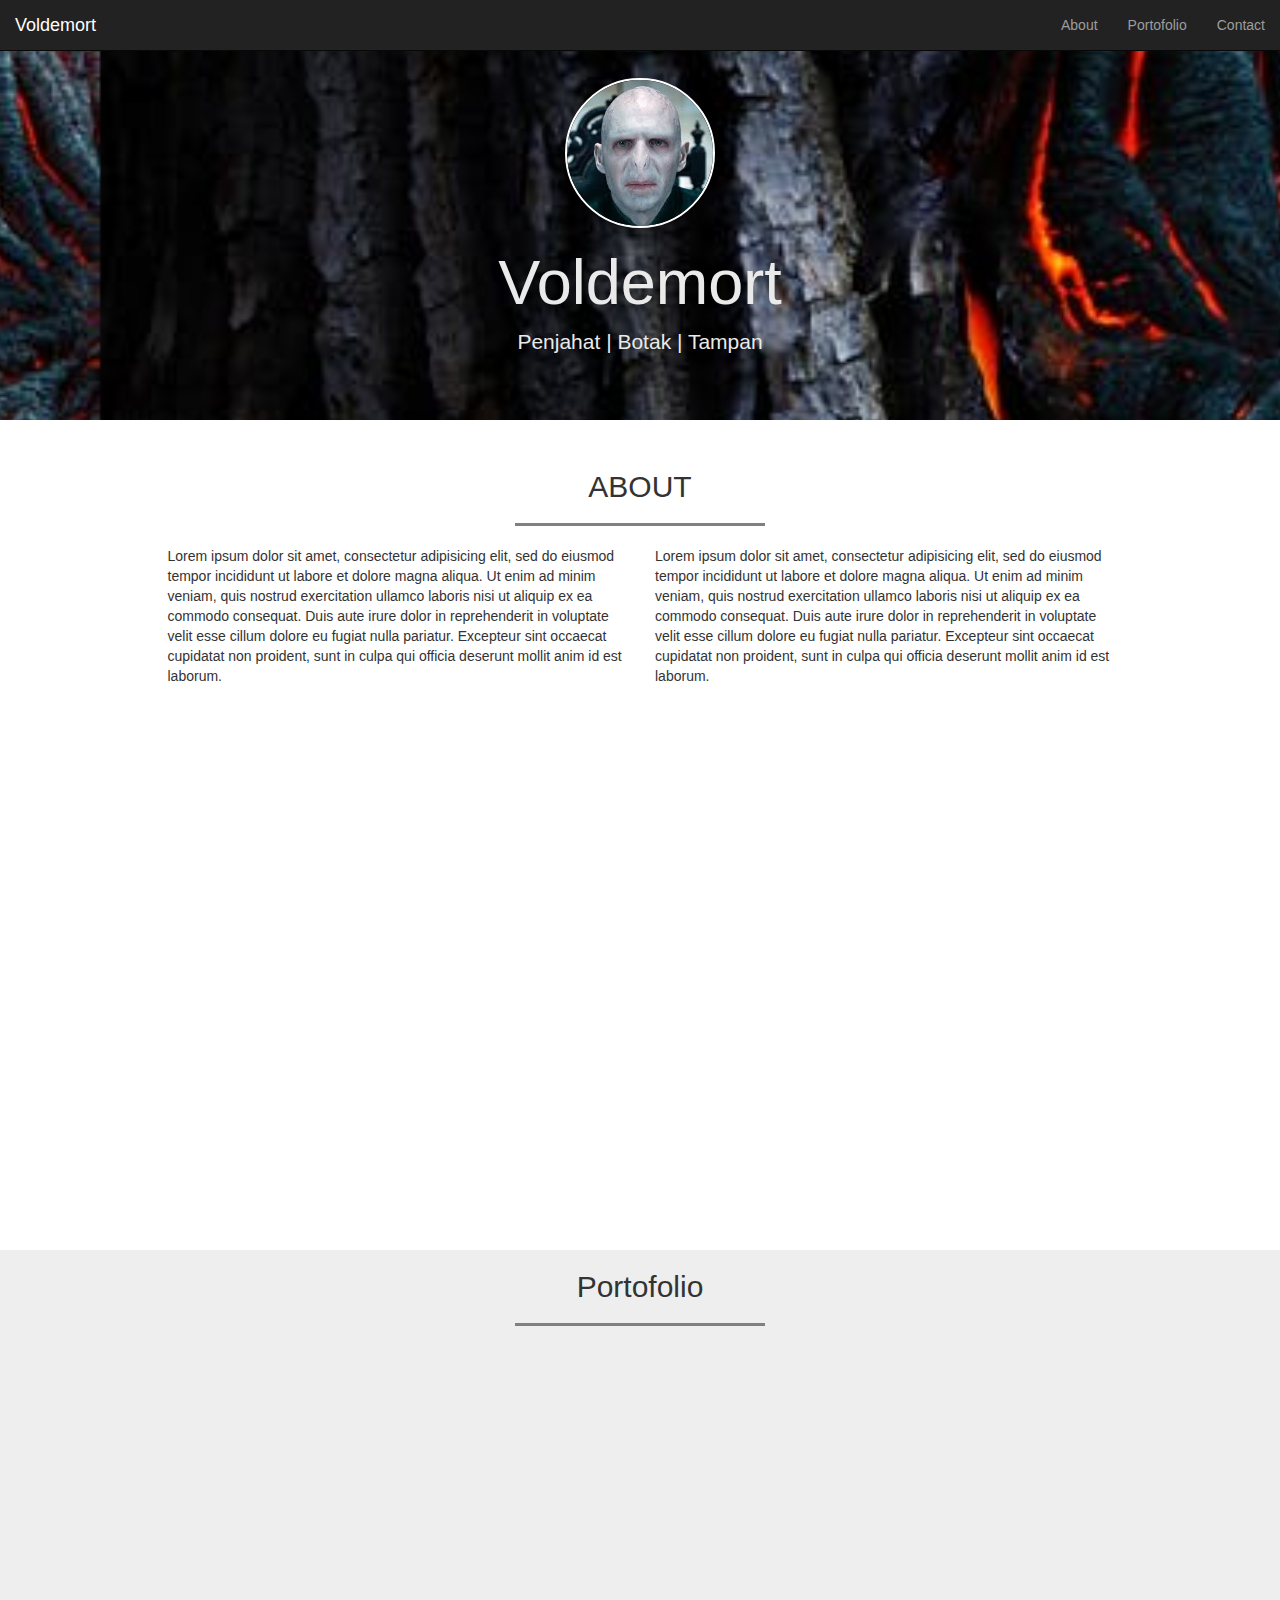
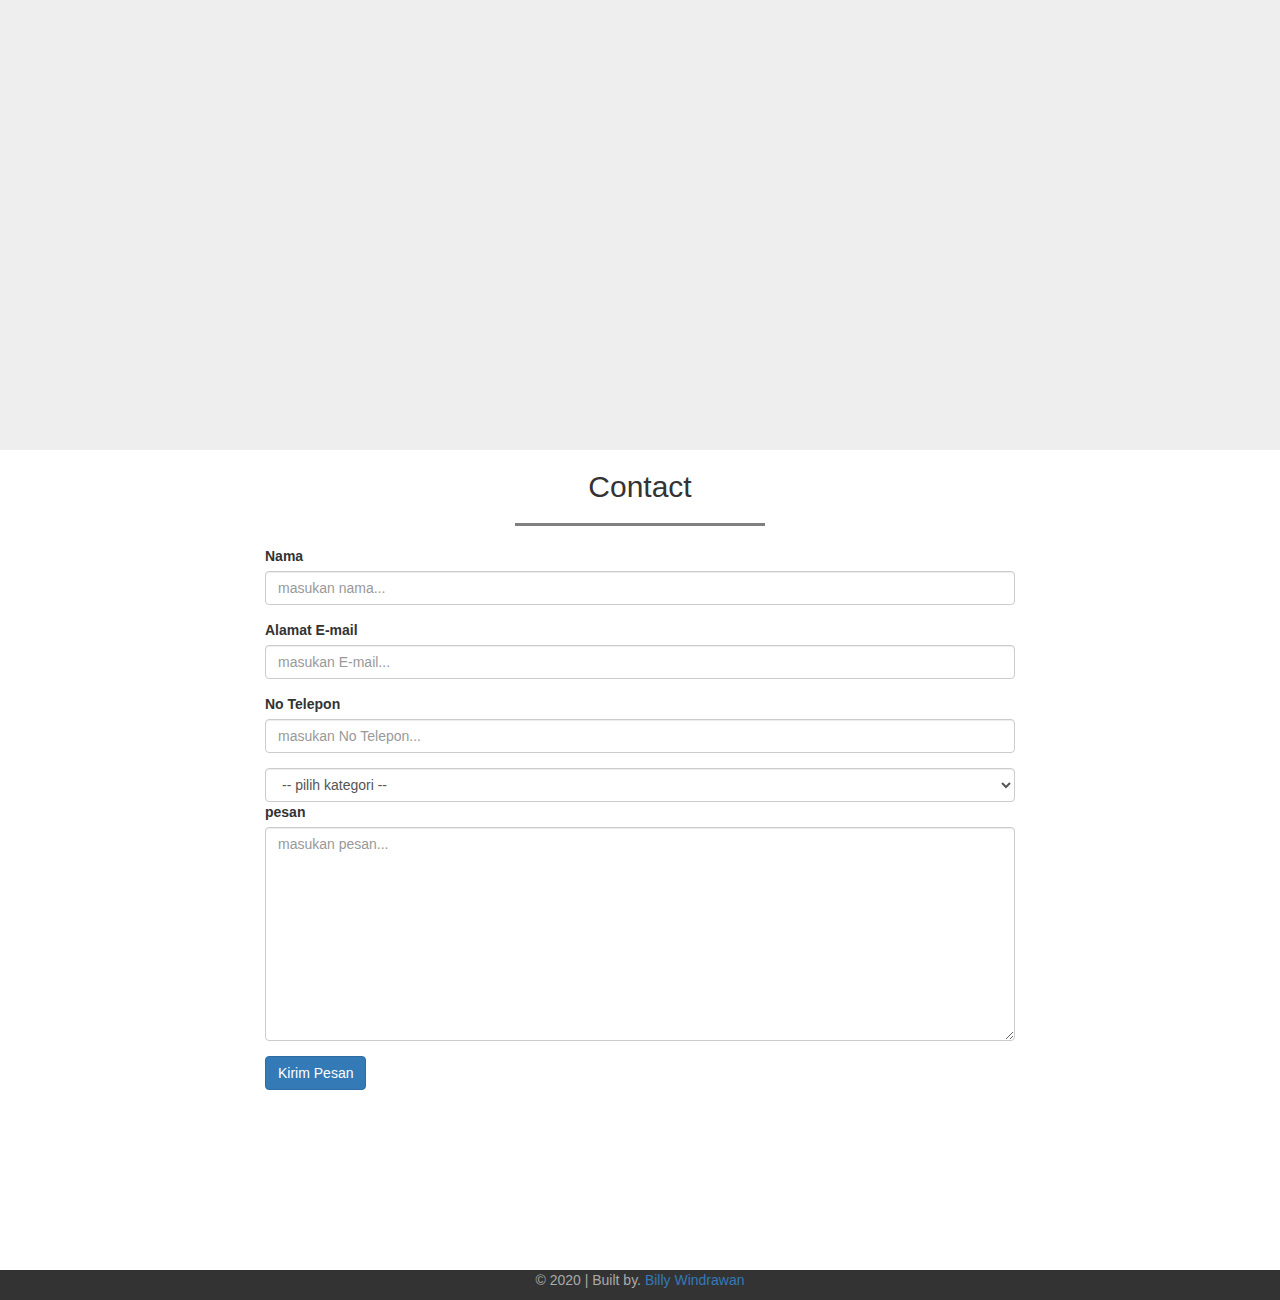
<file: web portofolio/index.html>
<!DOCTYPE html>
<html lang="en" id="home">
  
  <head>
    <link rel="icon" href="img/doaibu.jpeg">
    <meta charset="utf-8">
    <meta http-equiv="X-UA-Compatible" content="IE=edge">
    <meta name="viewport" content="width=device-width, initial-scale=1">
    <!-- The above 3 meta tags *must* come first in the head; any other head content must come *after* these tags -->
    <title>portofolio</title>

    <!-- Bootstrap -->
    <link href="css/bootstrap.min.css" rel="stylesheet">
    <link href="css/style.css" rel="stylesheet">  

    <!-- Retina Images Plugin -->
    <script src="js/retina/retina.min.js"></script>

    <!-- HTML5 shim and Respond.js for IE8 support of HTML5 elements and media queries -->
    <!-- WARNING: Respond.js doesn't work if you view the page via file:// -->
    <!--[if lt IE 9]>
      <script src="https://oss.maxcdn.com/html5shiv/3.7.3/html5shiv.min.js"></script>
      <script src="https://oss.maxcdn.com/respond/1.4.2/respond.min.js"></script>
    <![endif]-->
  </head>
  <body>

    <!-- navbar -->
    <nav class="navbar navbar-inverse navbar-fixed-top">
      <div class="container-fluid">
        <div class="navbar-header">
          <button type="button" class="navbar-toggle collapsed" data-toggle="collapse" data-target="#bs-example-navbar-collapse-1" aria-expanded="false">

            <span class="sr-only">Toggle navigation</span>
            <span class="icon-bar"></span>
            <span class="icon-bar"></span>
            <span class="icon-bar"></span>
          </button>
          
          <a href="#home" class="navbar-brand page-scroll">Voldemort</a>
        </div>

      <div class="collapse navbar-collapse" id="bs-example-navbar-collapse-1"> 
        <ul class="nav navbar-nav navbar-right">
          <li><a href="#about" class="page-scroll">About</a></li>
          <li><a href="#portofolio" class="page-scroll">Portofolio</a></li>
          <li><a href="#contact" class="page-scroll">Contact</a></li>
        </ul>
      </div>

      </div>
    </nav>
    <!-- end navbar -->


    
    <!-- jumbotron -->
    <div class="jumbotron text-center">
    	<img src="img/voldemort.jpeg" class="img-circle">
      <h1>Voldemort</h1>
      <p>Penjahat | Botak | Tampan</p>
    </div>
    <!-- end jumbotron -->


    <!-- about -->
    <section class="about" id="about">
      <div class="container">
        <div class="row">
          <div class="col-sm-12">
          <h2 class="text-center">ABOUT</h2>
          <hr>
        </div>
      </div>


      <div class="row">
        <div class="col-sm-5 col-sm-offset-1">
          <p class="pKiri">Lorem ipsum dolor sit amet, consectetur adipisicing elit, sed do eiusmod
          tempor incididunt ut labore et dolore magna aliqua. Ut enim ad minim veniam,
          quis nostrud exercitation ullamco laboris nisi ut aliquip ex ea commodo
          consequat. Duis aute irure dolor in reprehenderit in voluptate velit esse
          cillum dolore eu fugiat nulla pariatur. Excepteur sint occaecat cupidatat non
          proident, sunt in culpa qui officia deserunt mollit anim id est laborum.</p>
        </div>

        <div class="col-sm-5">
          <p class="pKanan">Lorem ipsum dolor sit amet, consectetur adipisicing elit, sed do eiusmod
          tempor incididunt ut labore et dolore magna aliqua. Ut enim ad minim veniam,
          quis nostrud exercitation ullamco laboris nisi ut aliquip ex ea commodo
          consequat. Duis aute irure dolor in reprehenderit in voluptate velit esse
          cillum dolore eu fugiat nulla pariatur. Excepteur sint occaecat cupidatat non
          proident, sunt in culpa qui officia deserunt mollit anim id est laborum.</p>
        </div> 



      </div>


    </section>  
    <!-- end about -->


    <!-- portofolio -->
    <section class="portofolio" id="portofolio">
      <div class="container">
        <div class="row">
          <div class="col-sm-12 text-center">
            <h2>Portofolio</h2>
            <hr>
          </div>
        </div>

          <div class="row">
            <div class="col-sm-4">
              <a href="" class="thumbnail">
                <img src="img/portofolio/1.jpeg">
              </a>             
            </div>

             <div class="col-sm-4">
              <a href="" class="thumbnail">
                <img src="img/portofolio/2.jpeg">
              </a>             
            </div>

            <div class="col-sm-4">
              <a href="" class="thumbnail">
                <img src="img/portofolio/3.jpeg">
              </a>             
            </div>

            <div class="col-sm-4">
              <a href="" class="thumbnail">
                <img src="img/portofolio/4.jpeg">
              </a>             
            </div>

            <div class="col-sm-4">
              <a href="" class="thumbnail">
                <img src="img/portofolio/5.jpeg">
              </a>             
            </div>

            <div class="col-sm-4">
              <a href="" class="thumbnail">
                <img src="img/portofolio/6.jpeg">
              </a>             
            </div>

           
          </div>

      </div>
    </section>
    <!-- end portofolio -->


    <!-- contact -->
    <section class="contact" id="contact">
      <div class="container">
        <div class="row">
          <div class="col-sm-12 text-center">
            <h2>Contact</h2>
            <hr>
          </div>
        </div>

        <div class="row">
          <div class="col-sm-8 col-sm-offset-2">
            <form>
              <div class="form-group">
                <label for="nama">Nama</label>
                <input type="text" id="nama" class="form-control" placeholder="masukan nama...">
              </div>

              <div class="form-group">
                <label for="email">Alamat E-mail</label>
                <input type="email" id="email" class="form-control" placeholder="masukan E-mail...">
              </div>

              <div class="form-group">
                <label for="telp">No Telepon</label>
                <input type="tel" id="telp" class="form-control" placeholder="masukan No Telepon...">
              </div>

              <select class="form-control">
                <option>-- pilih kategori --</option>
                <option>web design</option>
                <option>web development</option>
                <option>network engineer</option>
                <option>software engineer</option>
              </select>

              <div class="form-group">
                <label for="pesan">pesan</label>
                <textarea class="form-control" rows="10" placeholder="masukan pesan..."></textarea>
              </div>

              <button type="submit" class="btn btn-primary">Kirim Pesan</button> 

            </form>
          </div>
        </div>
      </div>
    </section>    
    <!-- end contact -->


    <!-- footer -->
    <footer>
      <div class="container text-center">
        <div class="row">
          <div class="col-sm-12">
            <p>&copy; 2020 | Built by. <a href="http://www.instagram.com/BillyWindrawan">Billy Windrawan</a></p>
          </div>
        </div>
      </div>

    </footer>
    <!-- end footer -->



    <!-- jQuery (necessary for Bootstrap's JavaScript plugins) -->
    <script src="js/jquery.min.js"></script>
    <script src="js/jquery.easing.1.3.js"></script>
    <!-- Include all compiled plugins (below), or include individual files as needed -->
    <script src="js/bootstrap.min.js"></script>

  <script src="js/script.js"></script>  

  </body>
</html>
</file>
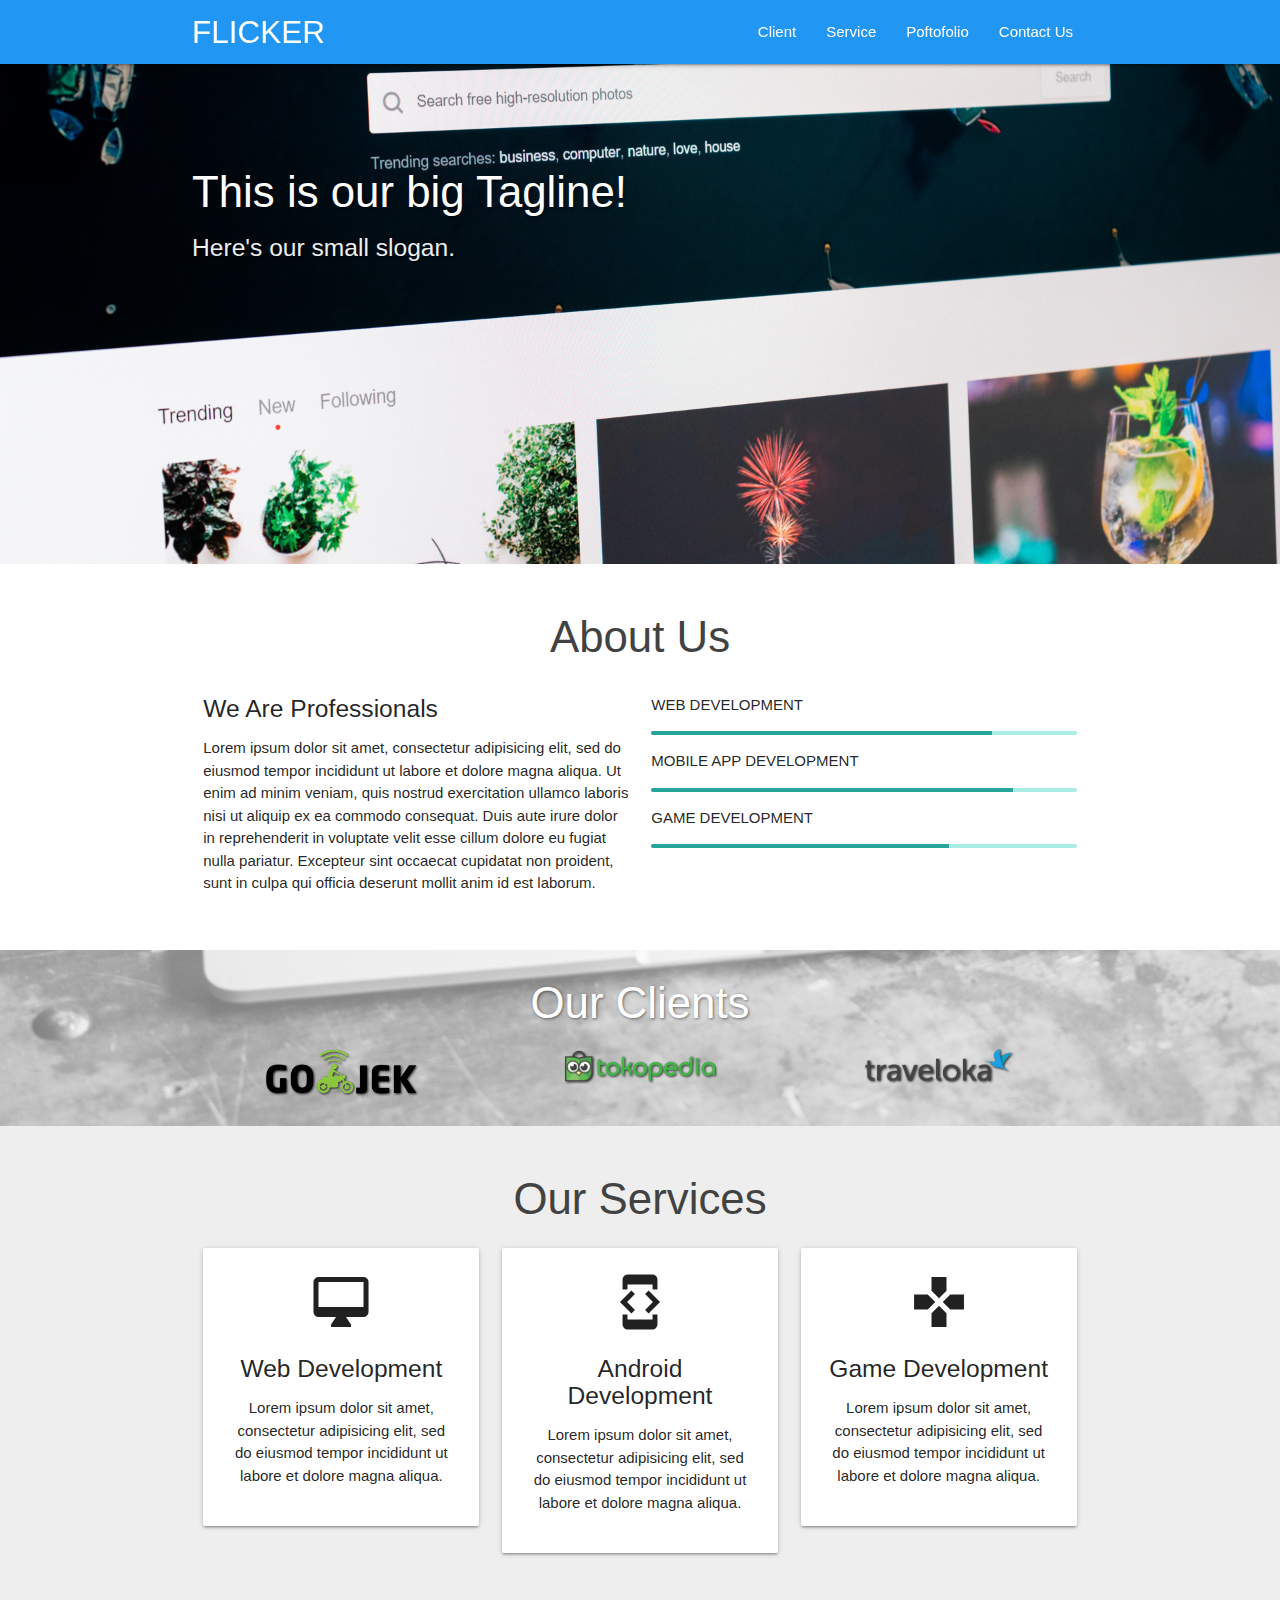
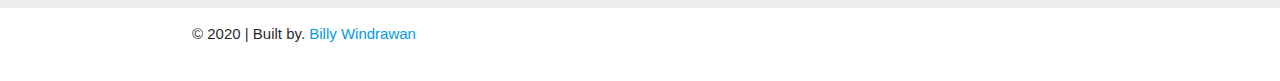
<file: company profile project/company profile/index.html>
<!DOCTYPE html>
  <html>
    <head>
      <!--Import Google Icon Font-->
      <link href="https://fonts.googleapis.com/icon?family=Material+Icons" rel="stylesheet">
      <!--Import materialize.css-->
      <link type="text/css" rel="stylesheet" href="css/materialize.min.css"  media="screen,projection"/>
      <!-- css -->
      <link rel="stylesheet" type="text/css" href="css//style.css">

      <!--Let browser know website is optimized for mobile-->
      <meta name="viewport" content="width=device-width, initial-scale=1.0"/>

      <title>Flicker.web</title>

      <!-- Retina Images Plugin -->
      <script src="js/retina/retina.min.js"></script>
    </head>

    <body>
      

      <!-- navbar -->
      <div class="navbar-fixed">
        <nav class="blue light-4">
          <div class="container">
            <div class="nav-wrapper">
              <a href="#!" class="brand-logo">FLICKER</a>
              <a href="#" data-target="mobile-nav" class="sidenav-trigger"><i class="material-icons">menu</i></a>
              <ul class="right hide-on-med-and-down">
                <li><a href="">Client</a></li>
                <li><a href="">Service</a></li>
                <li><a href="">Poftofolio</a></li>
                <li><a href="">Contact Us</a></li>
              </ul>
            </div>
          </div>
        </nav>
      </div>



      <!-- sidenav -->
      <ul class="sidenav" id="mobile-nav">
        <li><a href="">Client</a></li>
        <li><a href="">Service</a></li>
        <li><a href="">Poftofolio</a></li>
        <li><a href="">Contact Us</a></li>
      </ul>

      <!-- slider -->
       <div class="slider">
        <ul class="slides">
          <li>
            <img src="img/slider/1.png"> <!-- random image -->
            <div class="caption left-align">
              <h3>This is our big Tagline!</h3>
              <h5 class="light grey-text text-lighten-3">Here's our small slogan.</h5>
            </div>
          </li>

           <li>
            <img src="img/slider/2.png"> <!-- random image -->
            <div class="caption right-align">
              <h3>This is our big Tagline!</h3>
              <h5 class="light grey-text text-lighten-3">Here's our small slogan.</h5>
            </div>
          </li>

           <li>
            <img src="img/slider/3.png"> <!-- random image -->
            <div class="caption center-align">
              <h3>This is our big Tagline!</h3>
              <h5 class="light grey-text text-lighten-3">Here's our small slogan.</h5>
            </div>
          </li>

           <li>
            <img src="img/slider/4.png"> <!-- random image -->
            <div class="caption left-align">
              <h3>This is our big Tagline!</h3>
              <h5 class="light grey-text text-lighten-3">Here's our small slogan.</h5>
            </div>
          </li>
        </ul>
      </div>  


      <!-- about us -->
      <section id="about" class="about">
        <div class="container">
          <div class="row">
            <h3 class="center light grey-text text-darken-3">About Us</h3>
            <div class="col m6 light">
              <h5>We Are Professionals</h5>
              <p>Lorem ipsum dolor sit amet, consectetur adipisicing elit, sed do eiusmod
              tempor incididunt ut labore et dolore magna aliqua. Ut enim ad minim veniam,
              quis nostrud exercitation ullamco laboris nisi ut aliquip ex ea commodo
              consequat. Duis aute irure dolor in reprehenderit in voluptate velit esse
              cillum dolore eu fugiat nulla pariatur. Excepteur sint occaecat cupidatat non
              proident, sunt in culpa qui officia deserunt mollit anim id est laborum.</p>
            </div>
            <div class="col m6 light">
              
              <p>WEB DEVELOPMENT</p>
              <div class="progress">
                <div class="determinate" style="width: 80%"></div>
              </div>

              <p>MOBILE APP DEVELOPMENT</p>
              <div class="progress">
                <div class="determinate" style="width: 85%"></div>
              </div>

              <p>GAME DEVELOPMENT</p>
              <div class="progress">
                <div class="determinate" style="width: 70%"></div>
              </div>

            </div>
          </div>
        </div>
      </section>




      <!-- Clients -->
      <div class="parallax-container">
        <div class="parallax"><img src="img/slider/4.png"></div>

        <div class="container clients">
          <h3 class="center light white-text">Our Clients</h3>
          <div class="row">
            <div class="col m4 s12 center">
              <img src="img/clients/gojek.png">
            </div>

            <div class="col m4 s12 center">
              <img src="img/clients/tokopedia.png">
            </div>

            <div class="col m4 s12 center">
              <img src="img/clients/traveloka.png">
            </div>

          </div>
        </div>
      </div>



      <!-- services -->
      <section id="services" class="services grey lighten-3">
        <div class="container">
          <div class="row">
            <h3 class="light center grey-text text-darken-3">Our Services</h3>
            <div class="col m4 s12">
              <div class="card-panel center">
                <i class="material-icons medium">desktop_mac</i>
                <h5>Web Development</h5>
                <p>Lorem ipsum dolor sit amet, consectetur adipisicing elit, sed do eiusmod
                tempor incididunt ut labore et dolore magna aliqua.</p>
              </div>
            </div>
            <div class="col m4 s12">
              <div class="card-panel center">
                <i class="material-icons medium">developer_mode</i>
                <h5>Android Development</h5>
                <p>Lorem ipsum dolor sit amet, consectetur adipisicing elit, sed do eiusmod
                tempor incididunt ut labore et dolore magna aliqua.</p>
              </div>
            </div>
            <div class="col m4 s12">
              <div class="card-panel center">
                <i class="material-icons medium">games</i>
                <h5>Game Development</h5>
                <p>Lorem ipsum dolor sit amet, consectetur adipisicing elit, sed do eiusmod
                tempor incididunt ut labore et dolore magna aliqua.</p>
              </div>
            </div>
          </div>
        </div>
      </section>


      <!-- footer -->
      <footer>
        <div class="container text-center">
          <div class="row">
            <div class="col-sm-12">
              <p>&copy; 2020 | Built by. <a href="http://www.instagram.com/BillyWindrawan">Billy Windrawan</a></p>
            </div>
          </div>
        </div>

      </footer>
      <!-- end footer -->





      <!--JavaScript at end of body for optimized loading-->
      <script type="text/javascript" src="js/materialize.min.js"></script>
      <script>
        const sideNav = document.querySelectorAll('.sidenav');
        M.Sidenav.init(sideNav);

        const slider = document.querySelectorAll('.slider');
        M.Slider.init(slider, {
          indicators: false,
          height:  500,
          transition: 600,
          interval: 2000
        });


        const parallax = document.querySelectorAll('.parallax');
        M.Parallax.init(parallax);





      </script>
    </body>
  </html>
</file>
<file: web portofolio/css/style.css>
html {
	position: relative;
}

body {
	margin-bottom: 50px;
	margin-top: 30px;	
}

.jumbotron {
	background-image: url('../img/lahar.jpeg');
	background-attachment: fixed;
	background-size: cover;
	background-position: 100px;
	color: #eaeaea;
	overflow: hidden;
}

.jumbotron img{
	width: 150px;
	border: 2px solid #fff;
	box-shadow: 1px 1px 10px rgba(0,0,0,0.5);
}

.jumbotron h1, .jumbotron p {
	text-shadow: 1px 1px 10px rgba(0,0,0,0.5);

}



hr {
	width: 250px;
	border-top: 3px solid;
}

section {
	min-height: 800px;
}

.pKiri, .pKanan {
	opacity: 0;
	transform: translate(-30px, 0);
	transition: 3s;
}

.pKanan {
	transform: translate(30px, 0);
}

.pKiri.pMuncul, .pKanan.pMuncul {
	opacity: 1;
	transform: translate(0,0);
}


.portofolio {
	background-color: #eee;
}

.portofolio .thumbnail {
	opacity: 0;
	transform: translate(0, -40px);
	transition: .5s;
}

.portofolio .thumbnail.muncul {
	opacity: 1;
	transform: translate(0,0);
}

footer {
	position: absolute;
	bottom: 0;
	width: 100%;
	height; 200px;
	background-color: #333;
}

footer p {
	color: #aaa;
}
</file>
<file: company profile project/company profile/css/style.css>
.slider h3,
.slider h5, 
.clients h3 {
	text-shadow: 1px 1px 3px rgba(0,0,0,0.5);
}

.parallax-container {
	height: 20%;
}

.parallax img {
	filter: grayscale(1);
	opacity: 0.5 !important;
}

.clients img {
	max-width: 150px;
	filter: drop-shadow(1px 1px 1px rgba(0,0,0,0.8));
}


section {
	padding: 20px 0;
}
</file>
